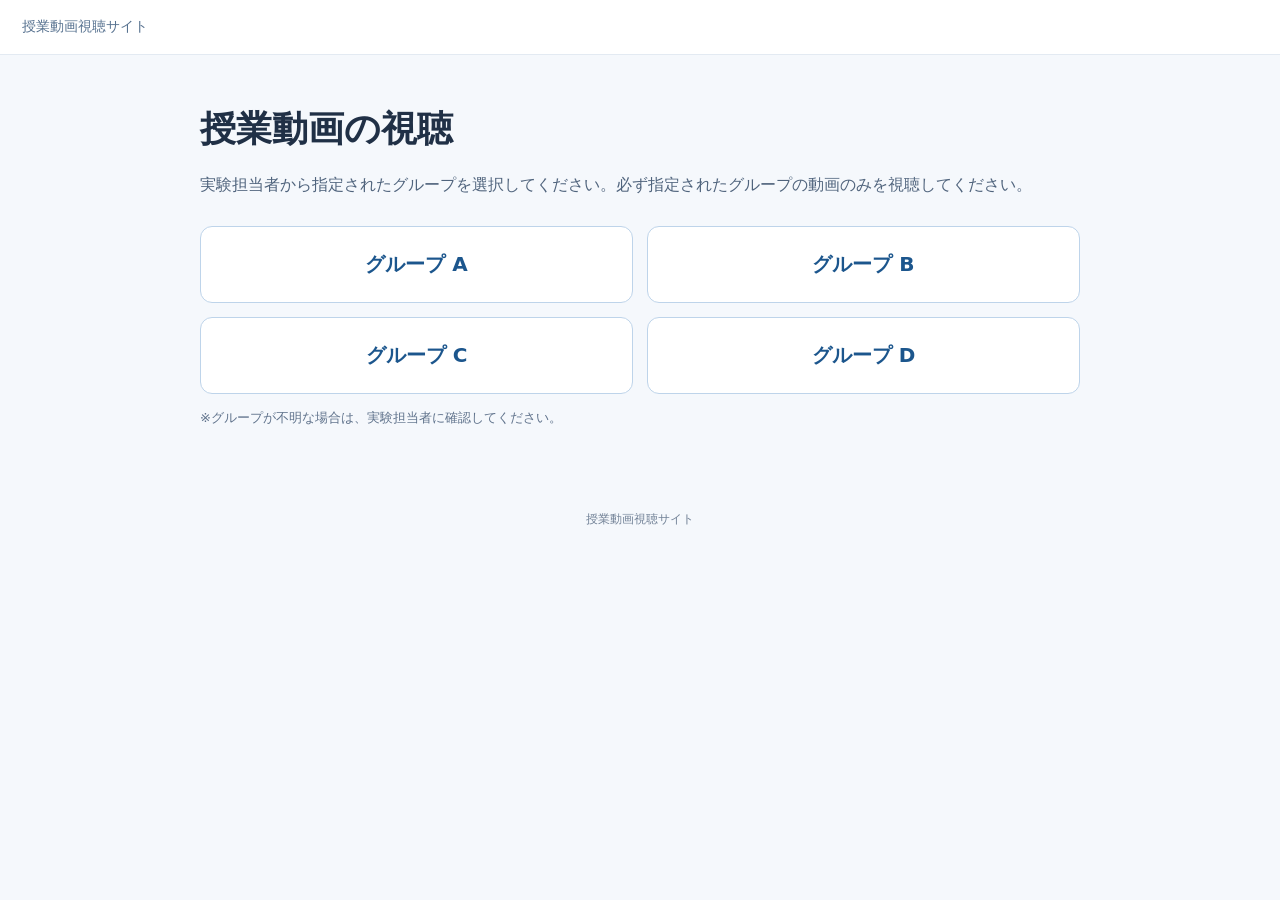
<file: index.html>
<!doctype html><html lang="ja"><head><meta charset="utf-8"><meta name="viewport" content="width=device-width,initial-scale=1"><title>授業動画 視聴サイト</title><link rel="stylesheet" href="style.css"></head><body><header>授業動画視聴サイト</header><main class="wrap"><h1>授業動画の視聴</h1><p class="lead">実験担当者から指定されたグループを選択してください。必ず指定されたグループの動画のみを視聴してください。</p><section class="choices"><a href="group-a.html">グループ A</a><a href="group-b.html">グループ B</a><a href="group-c.html">グループ C</a><a href="group-d.html">グループ D</a></section><p class="muted">※グループが不明な場合は、実験担当者に確認してください。</p></main><footer>授業動画視聴サイト</footer></body></html>
</file>
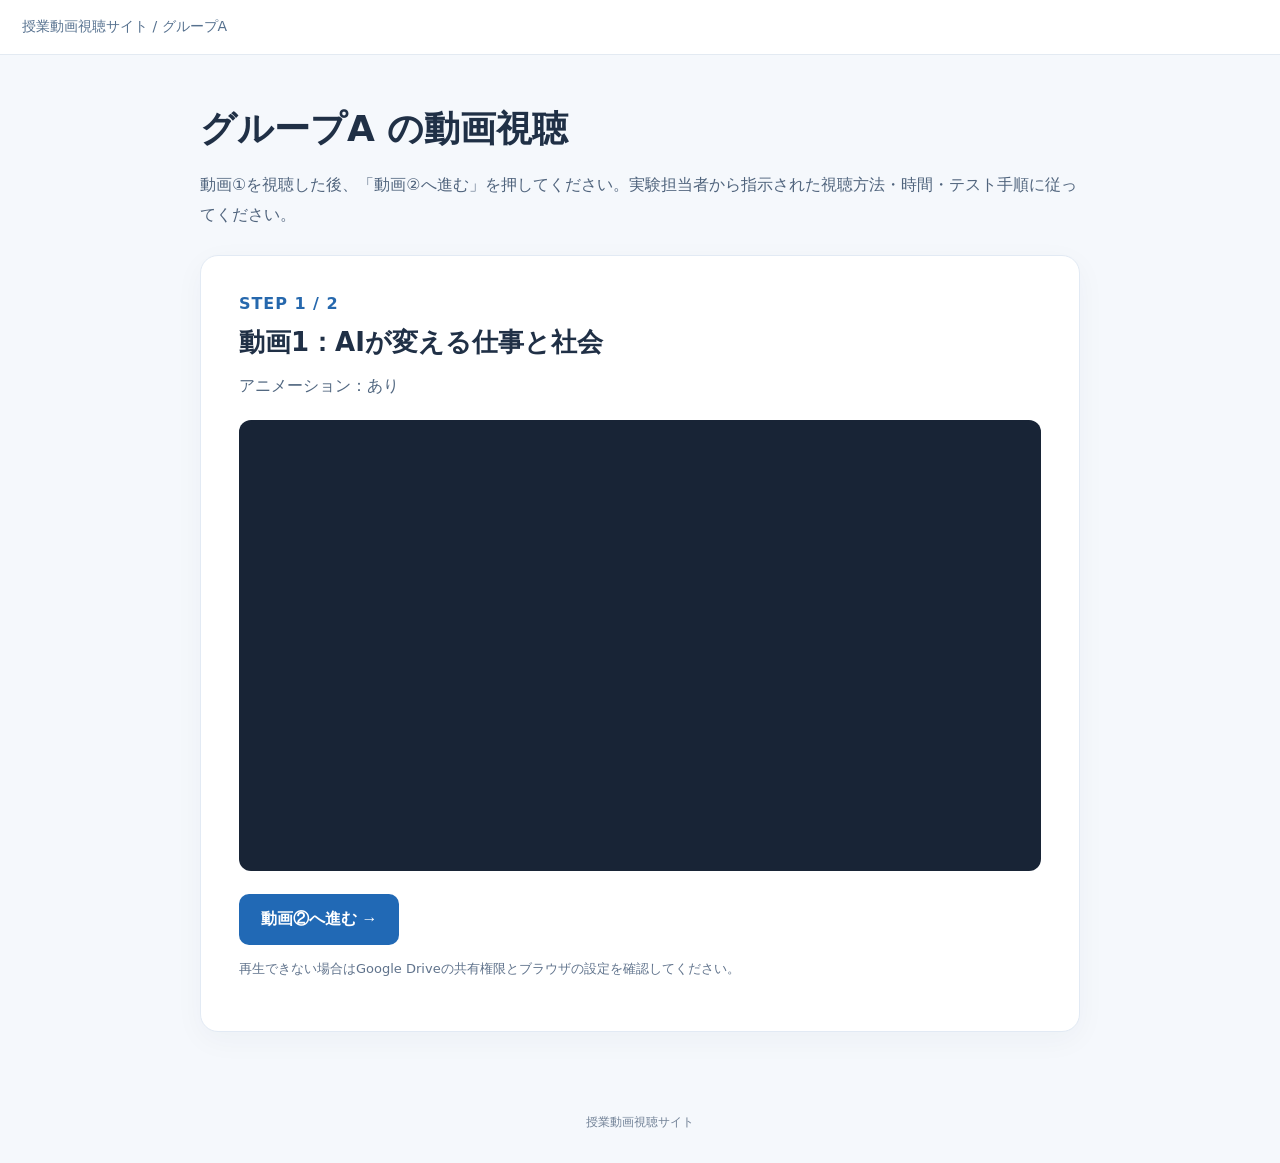
<file: group-a.html>
<!doctype html><html lang="ja"><head><meta charset="utf-8"><meta name="viewport" content="width=device-width,initial-scale=1"><title>グループA｜授業動画</title><link rel="stylesheet" href="style.css"></head><body><header>授業動画視聴サイト / グループA</header><main class="wrap"><h1>グループA の動画視聴</h1><p class="lead">動画①を視聴した後、「動画②へ進む」を押してください。実験担当者から指示された視聴方法・時間・テスト手順に従ってください。</p><section class="panel " id="step1" aria-label="動画1"><span class="eyebrow">STEP 1 / 2</span><h2>動画1：AIが変える仕事と社会</h2><p class="sub">アニメーション：あり</p><div class="player"><iframe id="video1" src="https://drive.google.com/file/d/1Kqv8rheXHiZSRKQkx1PWLXpQHR-t-m0v/preview" title="動画1" allow="autoplay; fullscreen" allowfullscreen referrerpolicy="strict-origin-when-cross-origin"></iframe></div><button type="button" id="next">動画②へ進む →</button><p class="muted">再生できない場合はGoogle Driveの共有権限とブラウザの設定を確認してください。</p></section><section class="panel hidden" id="step2" aria-label="動画2"><span class="eyebrow">STEP 2 / 2</span><h2>動画2：AIと人間はどう共存するか</h2><p class="sub">アニメーション：なし</p><div class="player"><iframe id="video2" title="動画2" data-src="https://drive.google.com/file/d/1UJzoBvTsnTH4t3glgFb8z8aTURldvVVB/preview" allow="autoplay; fullscreen" allowfullscreen referrerpolicy="strict-origin-when-cross-origin"></iframe></div><p class="done">動画②まで視聴したら、実験担当者から案内された次の手順に進んでください。</p><p class="muted">再生できない場合はGoogle Driveの共有権限とブラウザの設定を確認してください。</p></section></main><footer>授業動画視聴サイト</footer><script>document.getElementById('next').addEventListener('click',function(){document.getElementById('video1').removeAttribute('src');document.getElementById('step1').classList.add('hidden');const f=document.getElementById('video2');f.src=f.dataset.src;document.getElementById('step2').classList.remove('hidden');window.scrollTo({top:0,behavior:'smooth'});});</script></body></html>
</file>
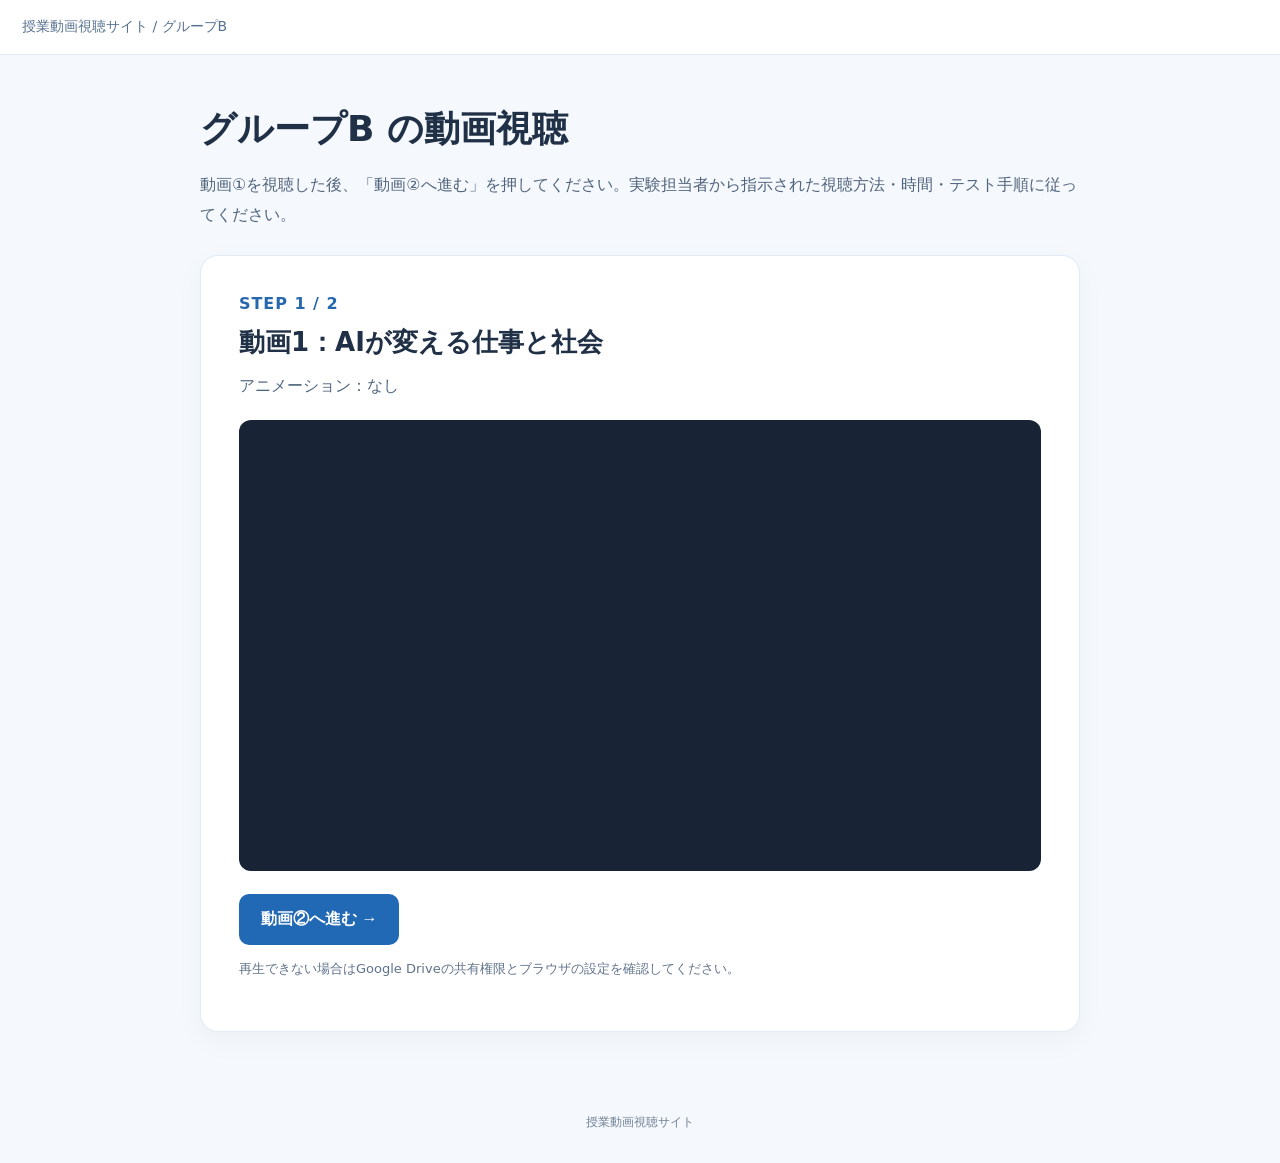
<file: group-b.html>
<!doctype html><html lang="ja"><head><meta charset="utf-8"><meta name="viewport" content="width=device-width,initial-scale=1"><title>グループB｜授業動画</title><link rel="stylesheet" href="style.css"></head><body><header>授業動画視聴サイト / グループB</header><main class="wrap"><h1>グループB の動画視聴</h1><p class="lead">動画①を視聴した後、「動画②へ進む」を押してください。実験担当者から指示された視聴方法・時間・テスト手順に従ってください。</p><section class="panel " id="step1" aria-label="動画1"><span class="eyebrow">STEP 1 / 2</span><h2>動画1：AIが変える仕事と社会</h2><p class="sub">アニメーション：なし</p><div class="player"><iframe id="video1" src="https://drive.google.com/file/d/1_TOHqpI8-x0O0Pbf-C16yyD8pFpotD8C/preview" title="動画1" allow="autoplay; fullscreen" allowfullscreen referrerpolicy="strict-origin-when-cross-origin"></iframe></div><button type="button" id="next">動画②へ進む →</button><p class="muted">再生できない場合はGoogle Driveの共有権限とブラウザの設定を確認してください。</p></section><section class="panel hidden" id="step2" aria-label="動画2"><span class="eyebrow">STEP 2 / 2</span><h2>動画2：AIと人間はどう共存するか</h2><p class="sub">アニメーション：あり</p><div class="player"><iframe id="video2" title="動画2" data-src="https://drive.google.com/file/d/1TOzy-qSA23565NGwKFr2ETllVrNPUNPI/preview" allow="autoplay; fullscreen" allowfullscreen referrerpolicy="strict-origin-when-cross-origin"></iframe></div><p class="done">動画②まで視聴したら、実験担当者から案内された次の手順に進んでください。</p><p class="muted">再生できない場合はGoogle Driveの共有権限とブラウザの設定を確認してください。</p></section></main><footer>授業動画視聴サイト</footer><script>document.getElementById('next').addEventListener('click',function(){document.getElementById('video1').removeAttribute('src');document.getElementById('step1').classList.add('hidden');const f=document.getElementById('video2');f.src=f.dataset.src;document.getElementById('step2').classList.remove('hidden');window.scrollTo({top:0,behavior:'smooth'});});</script></body></html>
</file>
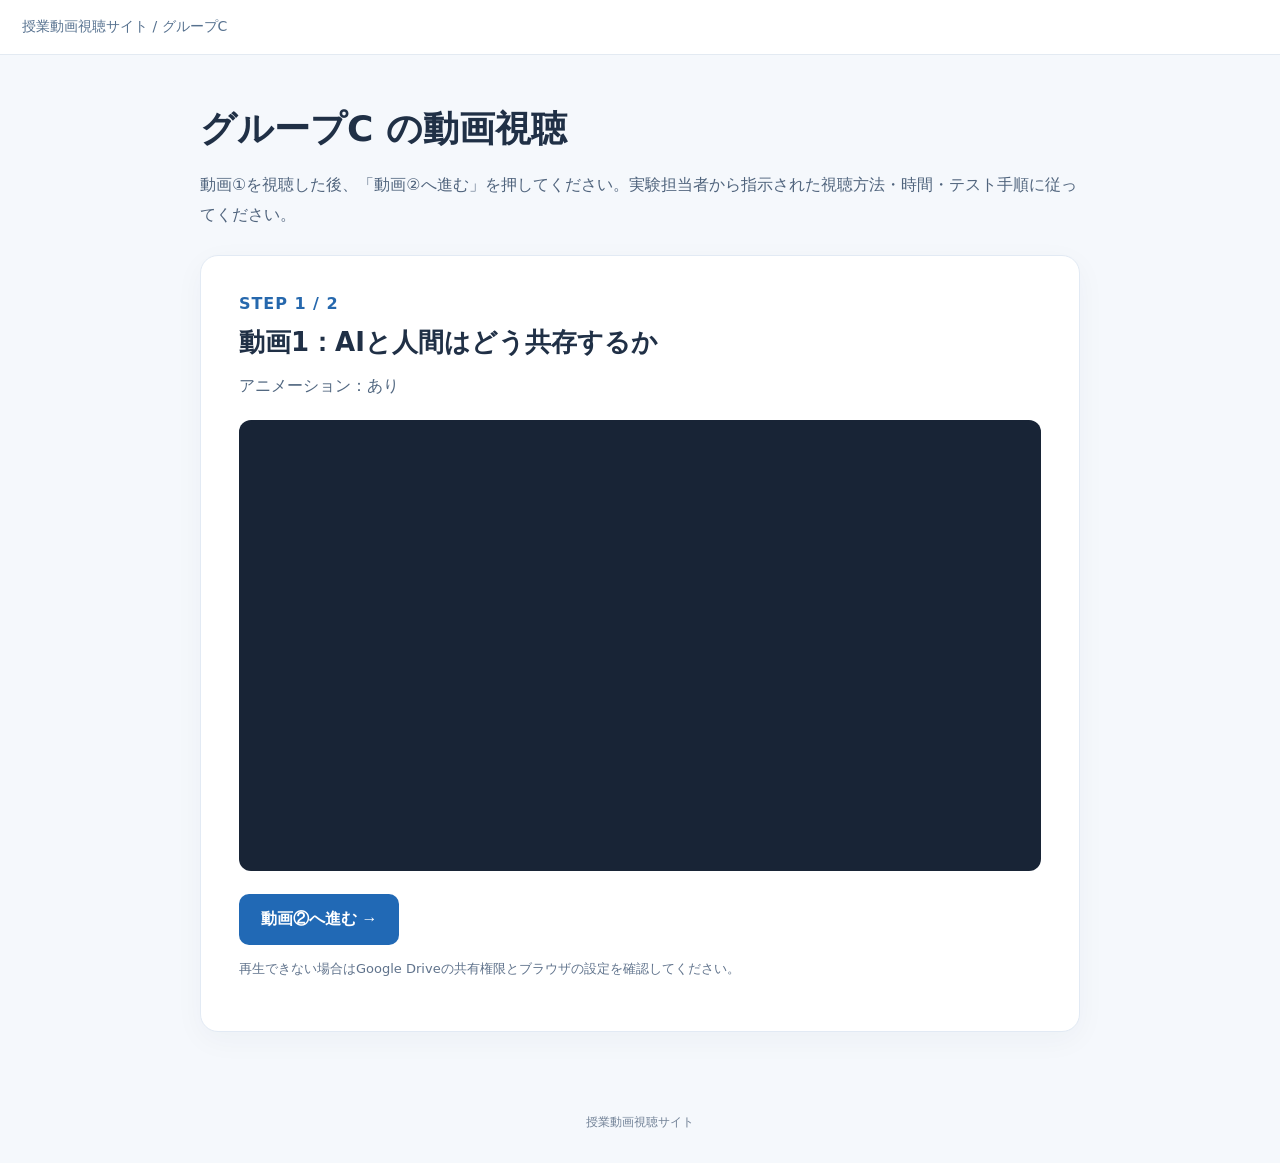
<file: group-c.html>
<!doctype html><html lang="ja"><head><meta charset="utf-8"><meta name="viewport" content="width=device-width,initial-scale=1"><title>グループC｜授業動画</title><link rel="stylesheet" href="style.css"></head><body><header>授業動画視聴サイト / グループC</header><main class="wrap"><h1>グループC の動画視聴</h1><p class="lead">動画①を視聴した後、「動画②へ進む」を押してください。実験担当者から指示された視聴方法・時間・テスト手順に従ってください。</p><section class="panel " id="step1" aria-label="動画1"><span class="eyebrow">STEP 1 / 2</span><h2>動画1：AIと人間はどう共存するか</h2><p class="sub">アニメーション：あり</p><div class="player"><iframe id="video1" src="https://drive.google.com/file/d/1MJ917qh0MguiTL5afrq89E7QJun6SVa-/preview" title="動画1" allow="autoplay; fullscreen" allowfullscreen referrerpolicy="strict-origin-when-cross-origin"></iframe></div><button type="button" id="next">動画②へ進む →</button><p class="muted">再生できない場合はGoogle Driveの共有権限とブラウザの設定を確認してください。</p></section><section class="panel hidden" id="step2" aria-label="動画2"><span class="eyebrow">STEP 2 / 2</span><h2>動画2：AIが変える仕事と社会</h2><p class="sub">アニメーション：なし</p><div class="player"><iframe id="video2" title="動画2" data-src="https://drive.google.com/file/d/1E2yblpgTR2c6NtDLcbk666ldh83O3K2W/preview" allow="autoplay; fullscreen" allowfullscreen referrerpolicy="strict-origin-when-cross-origin"></iframe></div><p class="done">動画②まで視聴したら、実験担当者から案内された次の手順に進んでください。</p><p class="muted">再生できない場合はGoogle Driveの共有権限とブラウザの設定を確認してください。</p></section></main><footer>授業動画視聴サイト</footer><script>document.getElementById('next').addEventListener('click',function(){document.getElementById('video1').removeAttribute('src');document.getElementById('step1').classList.add('hidden');const f=document.getElementById('video2');f.src=f.dataset.src;document.getElementById('step2').classList.remove('hidden');window.scrollTo({top:0,behavior:'smooth'});});</script></body></html>
</file>
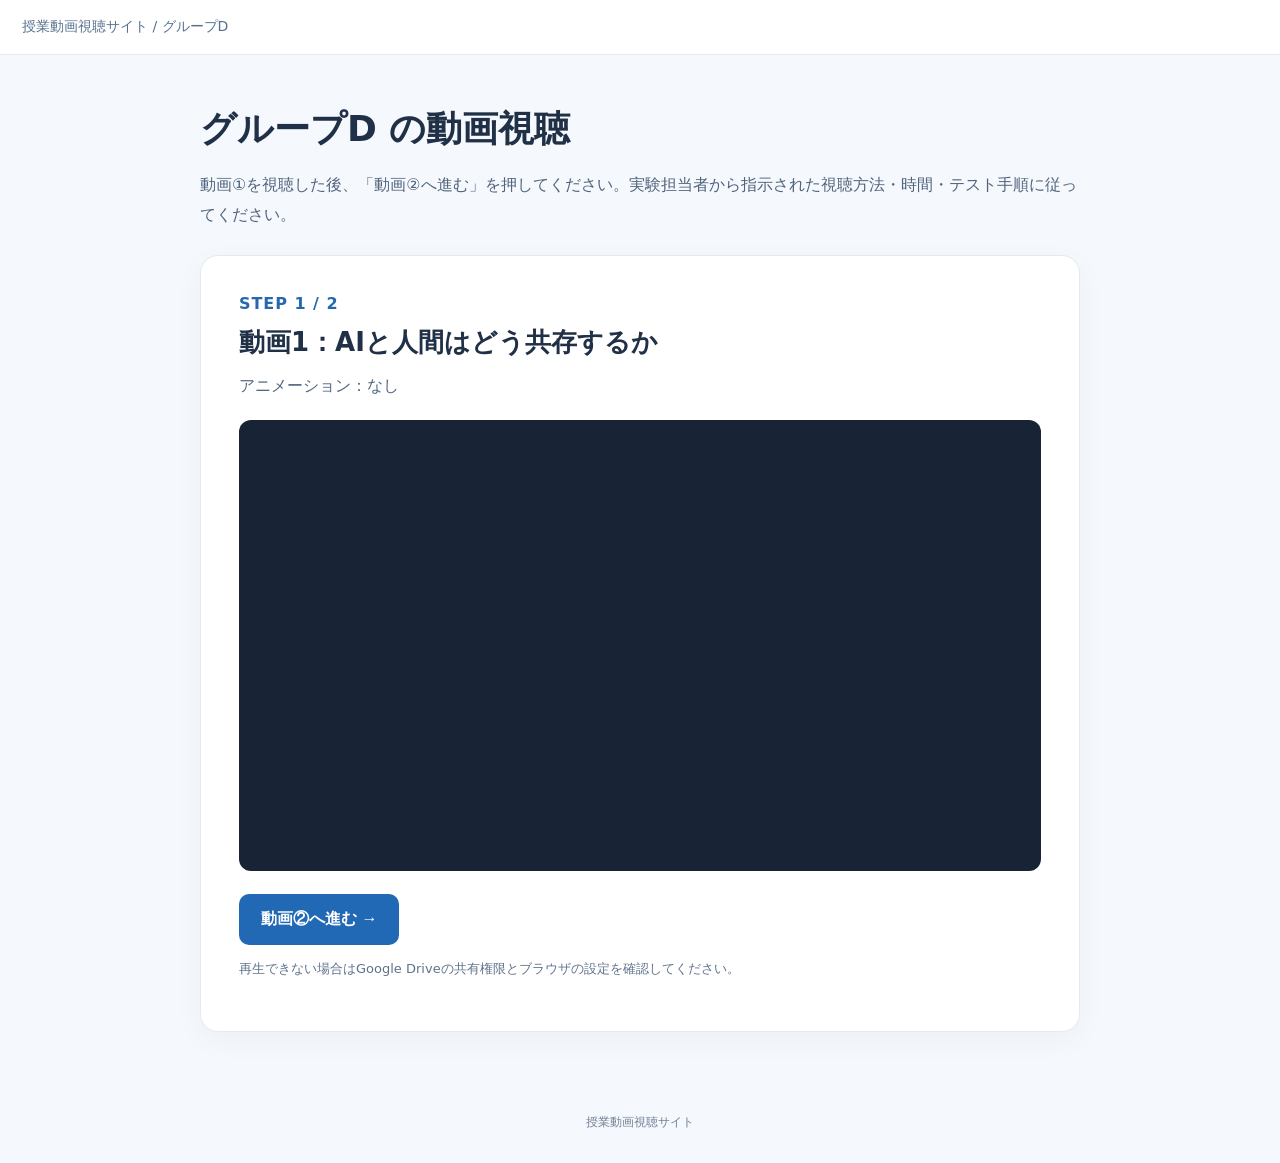
<file: group-d.html>
<!doctype html><html lang="ja"><head><meta charset="utf-8"><meta name="viewport" content="width=device-width,initial-scale=1"><title>グループD｜授業動画</title><link rel="stylesheet" href="style.css"></head><body><header>授業動画視聴サイト / グループD</header><main class="wrap"><h1>グループD の動画視聴</h1><p class="lead">動画①を視聴した後、「動画②へ進む」を押してください。実験担当者から指示された視聴方法・時間・テスト手順に従ってください。</p><section class="panel " id="step1" aria-label="動画1"><span class="eyebrow">STEP 1 / 2</span><h2>動画1：AIと人間はどう共存するか</h2><p class="sub">アニメーション：なし</p><div class="player"><iframe id="video1" src="https://drive.google.com/file/d/1SQdejrOFeh9SNEH_nnT3fBQFAPBA_kWG/preview" title="動画1" allow="autoplay; fullscreen" allowfullscreen referrerpolicy="strict-origin-when-cross-origin"></iframe></div><button type="button" id="next">動画②へ進む →</button><p class="muted">再生できない場合はGoogle Driveの共有権限とブラウザの設定を確認してください。</p></section><section class="panel hidden" id="step2" aria-label="動画2"><span class="eyebrow">STEP 2 / 2</span><h2>動画2：AIが変える仕事と社会</h2><p class="sub">アニメーション：あり</p><div class="player"><iframe id="video2" title="動画2" data-src="https://drive.google.com/file/d/1BJzR9ng-1ncgDtaQmDgrIm67vOhXycWn/preview" allow="autoplay; fullscreen" allowfullscreen referrerpolicy="strict-origin-when-cross-origin"></iframe></div><p class="done">動画②まで視聴したら、実験担当者から案内された次の手順に進んでください。</p><p class="muted">再生できない場合はGoogle Driveの共有権限とブラウザの設定を確認してください。</p></section></main><footer>授業動画視聴サイト</footer><script>document.getElementById('next').addEventListener('click',function(){document.getElementById('video1').removeAttribute('src');document.getElementById('step1').classList.add('hidden');const f=document.getElementById('video2');f.src=f.dataset.src;document.getElementById('step2').classList.remove('hidden');window.scrollTo({top:0,behavior:'smooth'});});</script></body></html>
</file>
<file: style.css>
*{box-sizing:border-box}body{margin:0;background:#f5f8fc;font-family:system-ui,-apple-system,"Hiragino Kaku Gothic ProN","Yu Gothic",sans-serif;color:#203046}header{background:#fff;border-bottom:1px solid #e3eaf2;padding:18px 22px;font-size:14px;color:#56718f}.wrap{max-width:920px;margin:50px auto;padding:0 20px}h1{font-size:clamp(26px,4vw,36px);margin:0 0 12px}.lead{color:#50647d;line-height:1.9}.panel{background:#fff;border:1px solid #e2eaf4;border-radius:18px;padding:clamp(20px,4vw,38px);box-shadow:0 8px 30px #17304d0a;margin-top:24px}.eyebrow{color:#2668ad;font-weight:700;letter-spacing:.06em}h2{font-size:clamp(20px,3vw,26px);margin:12px 0}.sub{color:#516780}.player{position:relative;width:100%;aspect-ratio:16/9;background:#182436;border-radius:12px;overflow:hidden;margin:23px 0}.player iframe{width:100%;height:100%;border:0}button,.linkbtn{border:0;border-radius:10px;background:#2169b5;color:#fff;padding:15px 22px;font-size:16px;font-weight:700;cursor:pointer;text-decoration:none;display:inline-block}button:hover,.linkbtn:hover{background:#14518e}.muted{font-size:13px;color:#60738c;line-height:1.7}.choices{display:grid;grid-template-columns:repeat(2,minmax(0,1fr));gap:14px;margin-top:26px}.choices a{background:#fff;text-decoration:none;color:#1c568d;border:1px solid #bed4ea;border-radius:12px;padding:24px;text-align:center;font-size:20px;font-weight:bold}.choices a:hover{background:#eaf3fd}.hidden{display:none}footer{font-size:12px;color:#718196;text-align:center;padding:32px}.done{color:#257253;font-weight:700}@media(max-width:520px){.choices{grid-template-columns:1fr}.wrap{margin:28px auto}}
</file>
